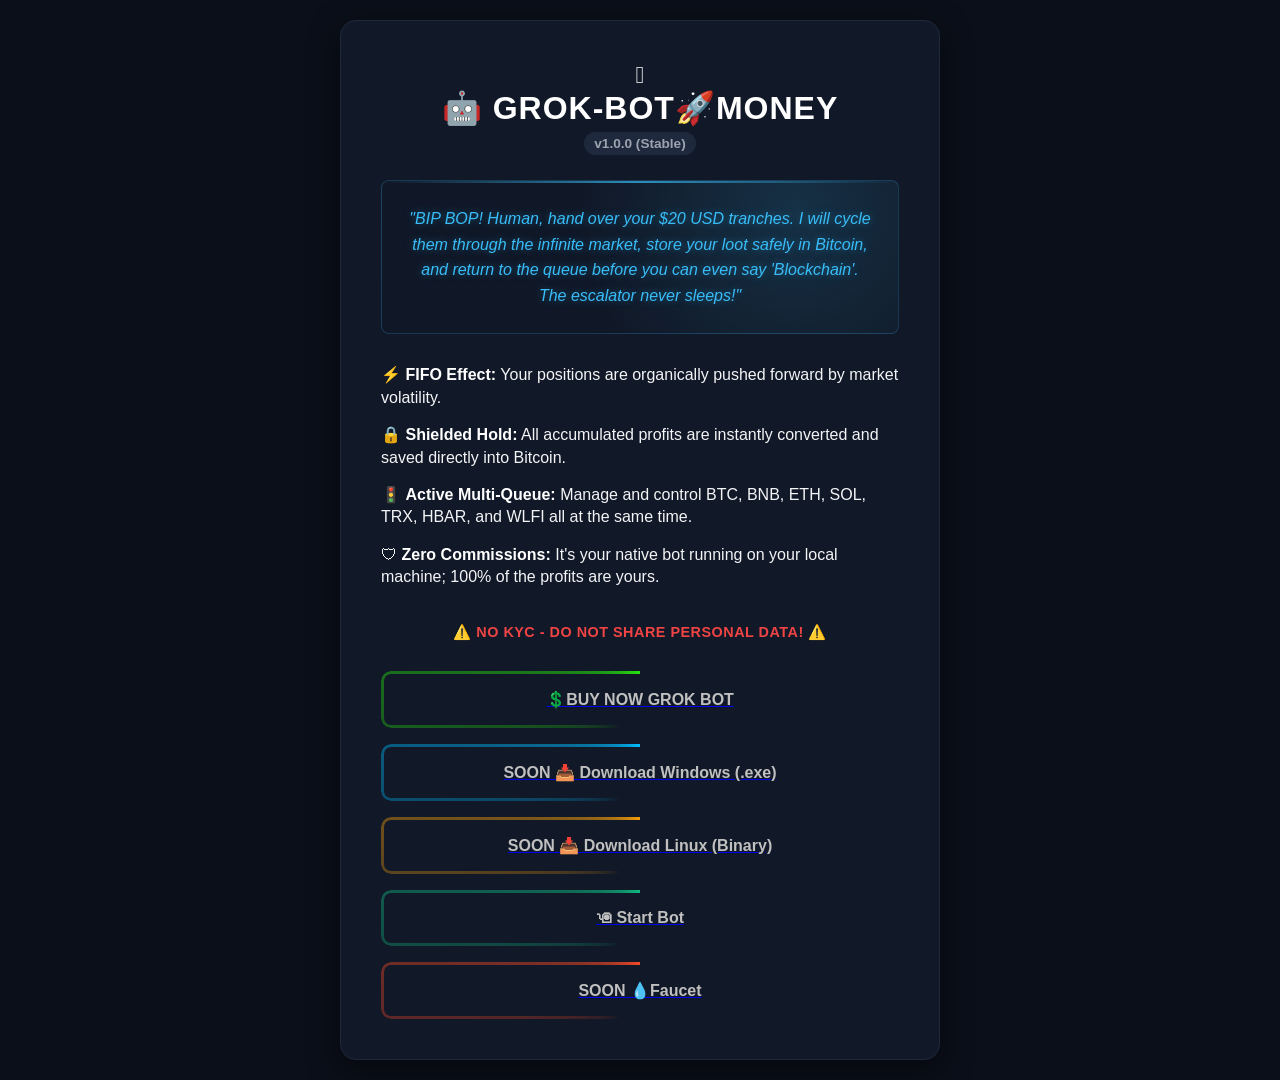
<file: index.html>
<!DOCTYPE html>
<html lang="en">
<head>
  <meta charset="UTF-8">
  <meta name="viewport" content="width=device-width, initial-scale=1.0">
  <title>Grok Bot - Endless Trading Protocol</title>
  <style>
/* --- RESET & GENERAL STYLES --- */

* {
      margin: 0;
      padding: 0;
      box-sizing: border-box;
    }

    body {
      background-color: #0b0f19;
      color: #f3f4f6;
      font-family: 'Segoe UI', Tahoma, Geneva, Verdana, sans-serif;
      display: flex;
      justify-content: center;
      align-items: center;
      min-height: 100vh;
      padding: 20px;
    }

    /* --- PROTOCOL CARD CONTAINER --- */
    .bot-card {
      background-color: #111827;
      border: 1px solid #1f293d;
      border-radius: 16px;
      max-width: 600px;
      width: 100%;
      padding: 40px;
      box-shadow: 0 10px 30px rgba(0, 0, 0, 0.5);
      text-align: center;
    }

    .bot-header h1 {
      font-size: 2rem;
      color: #ffffff;
      letter-spacing: 1px;
      margin-bottom: 5px;
    }

    .version-tag {
      display: inline-block;
      background: #1f293d;
      color: #9ca3af;
      padding: 4px 10px;
      border-radius: 20px;
      font-size: 0.85rem;
      font-weight: bold;
      margin-bottom: 25px;
    }

    /* --- ROBOTIC TRADING BACKGROUND SECTION --- */
    .bot-quote {
      position: relative;
      font-style: italic;
      color: #38bdf8; /* Color cian robótico para el texto */
      font-weight: 500;
      padding: 25px;
      border-radius: 8px;
      margin-bottom: 30px;
      line-height: 1.6;
      text-shadow: 0 0 8px rgba(56, 189, 248, 0.4);
      overflow: hidden;
      border: 1px solid rgba(56, 189, 248, 0.2);
      
      /* Capas de fondo: Gradiente de radar, Rejilla técnica Cyberpunk y Fondo oscuro de trading */
      background: 
        radial-gradient(circle at 80% 20%, rgba(56, 189, 248, 0.15), transparent 50%),
        linear-gradient(rgba(17, 24, 39, 0.95), rgba(17, 24, 39, 0.95)),
        linear-gradient(90deg, rgba(56, 189, 248, 0.04) 1px, transparent 1px) 0 0 / 20px 20px,
        linear-gradient(rgba(56, 189, 248, 0.04) 1px, transparent 1px) 0 0 / 20px 20px;
    }

    /* Línea de escaneo láser que recorre la sección de arriba a abajo */
    .bot-quote::after {
      content: '';
      position: absolute;
      top: 0;
      left: 0;
      right: 0;
      height: 2px;
      background: linear-gradient(90deg, transparent, #38bdf8, transparent);
      opacity: 0.7;
      animation: laserScan 4s linear infinite;
    }

    /* --- FEATURES LIST --- */
    .features-list {
      text-align: left;
      list-style: none;
      margin-bottom: 35px;
    }

    .features-list li {
      margin-bottom: 15px;
      font-size: 1rem;
      line-height: 1.4;
    }

    .features-list strong {
      color: #ffffff;
    }

    .kyc-notice {
      color: #ef4444;
      font-weight: bold;
      font-size: 0.9rem;
      letter-spacing: 0.5px;
      margin-bottom: 30px;
      text-transform: uppercase;
    }

    /* --- ACTION BUTTONS CONTAINER --- */
    .bot-buttons-container {
      display: flex;
      flex-direction: column;
      gap: 16px;
      width: 100%;
    }

    /* --- MODERN MOVING BORDER GLOW LOGIC --- */
    @property --angle {
      syntax: '<angle>';
      initial-value: 0deg;
      inherits: false;
    }

    .glow-btn {
      position: relative;
      background: #111827;
      color: #ffffff;
      padding: 16px 24px;
      border-radius: 10px;
      font-size: 1rem;
      font-weight: bold;
      cursor: pointer;
      text-decoration: none;
      display: flex;
      align-items: center;
      justify-content: center;
      transition: color 0.3s ease, background-color 0.3s ease;
      border: 3px solid transparent; 
    }

    .glow-btn::before {
      content: '';
      position: absolute;
      inset: -3px; 
      border-radius: 10px;
      padding: 3px; 
      animation: spinGlow 4s linear infinite;
      -webkit-mask: linear-gradient(#fff 0 0) content-box, linear-gradient(#fff 0 0);
      -webkit-mask-composite: xor;
      mask-composite: exclude;
      pointer-events: none;
    }

    /* --- COLOR PATHWAYS --- */
    /* genius Button - Cyan/Blue Light */
    .btn-genius::before {
      background: conic-gradient(from var(--angle), transparent 60%, #27E60E);
    }
    /* genius Button - Orange/Amber Light */
    .btn-genius:hover {
      color: #27E60E;
      background-color: #27E60E;
    } 
  /* Windows Button - Cyan/Blue Light */
    .btn-windows::before {
      background: conic-gradient(from var(--angle), transparent 60%, #00bcff);
      }
    /* Windows Button - Orange/Amber Light */
    .btn-windows:hover {
      color: #2686C9;
      background-color: #2686C9;
    }

    /* Linux Button - Orange/Amber Light */
    .btn-linux::before {
      background: conic-gradient(from var(--angle), transparent 60%, #f59e0b);
    }
    .btn-linux:hover {
      color: #E39D24;
      background-color: #E39D24;
    }

    /* Start Bot Button - Emerald Green Light */
    .btn-start::before {
      background: conic-gradient(from var(--angle), transparent 60%, #10b981);
    }
    .btn-start:hover {
      color: #22A31F;
      background-color: #22A31F;
    }
    /* bull Bot Button - Emerald Green Light */
    .btn-bull::before {
      background: conic-gradient(from var(--angle), transparent 60%, #F54927);
    }
    .btn-bull:hover {
      color: #F54927;
      background-color: #F54928;
    }

    /* --- REVOLVING ANIMATIONS --- */
    @keyframes spinGlow {
      0% { --angle: 0deg; }
      100% { --angle: 360deg; }
    }

    @keyframes laserScan {
      0% { top: -10%; }
      100% { top: 110%; }
    }
  </style>
</head>
<body>

  <div class="bot-card">
    <div class="bot-header">
      <div class="logo"><h2>𓄀</h2></div>
      <h1>🤖 GROK-BOT🚀MONEY</h1>
      <span class="version-tag">v1.0.0 (Stable)</span>
    </div>

    <p class="bot-quote">
      "BIP BOP! Human, hand over your $20 USD tranches. I will cycle them through the infinite market, store your loot safely in Bitcoin, and return to the queue before you can even say 'Blockchain'. The escalator never sleeps!"
    </p>

    <ul class="features-list">
      <li>⚡ <strong>FIFO Effect:</strong> Your positions are organically pushed forward by market volatility.</li>
      <li>🔒 <strong>Shielded Hold:</strong> All accumulated profits are instantly converted and saved directly into Bitcoin.</li>
      <li>🚦 <strong>Active Multi-Queue:</strong> Manage and control BTC, BNB, ETH, SOL, TRX, HBAR, and WLFI all at the same time.</li>
      <li>🛡 <strong>Zero Commissions:</strong> It's your native bot running on your local machine; 100% of the profits are yours.</li>
    </ul>

    <p class="kyc-notice">⚠️ NO KYC - Do not share personal data! ⚠️</p>

    <div class="bot-buttons-container">
      <!-- Genius App Button -->
      <button class="glow-btn btn-genius">
      <a href="https://tradegenius.com/asset/0x008e54506ef7e25b64a47b32da043a14af086666?network=56"><font color="silver">💲BUY NOW GROK BOT</font></a>
      </button>
      <!-- Windows Download Button -->
      <button class="glow-btn btn-windows">
      <a href="#"><font color="silver">SOON 📥 Download Windows (.exe)</font></a>
      </button>

      <!-- Linux Download Button -->
      <button class="glow-btn btn-linux">
       <a href="#"><font color="silver">SOON 📥 Download Linux (Binary)</font></a>
      </button>

      <!-- Start Execution Button -->
      <button class="glow-btn btn-start">
       <a href="start.html"><font color="silver">🖲 Start Bot</font></a>
      </button>
      <!-- Bull Execution Button -->
      <button class="glow-btn btn-bull">
       <a href="faucet.html"><font color="silver">SOON 💧Faucet</font></a>
      </button>
    </div>
  </div>

</body>
</html>
</file>
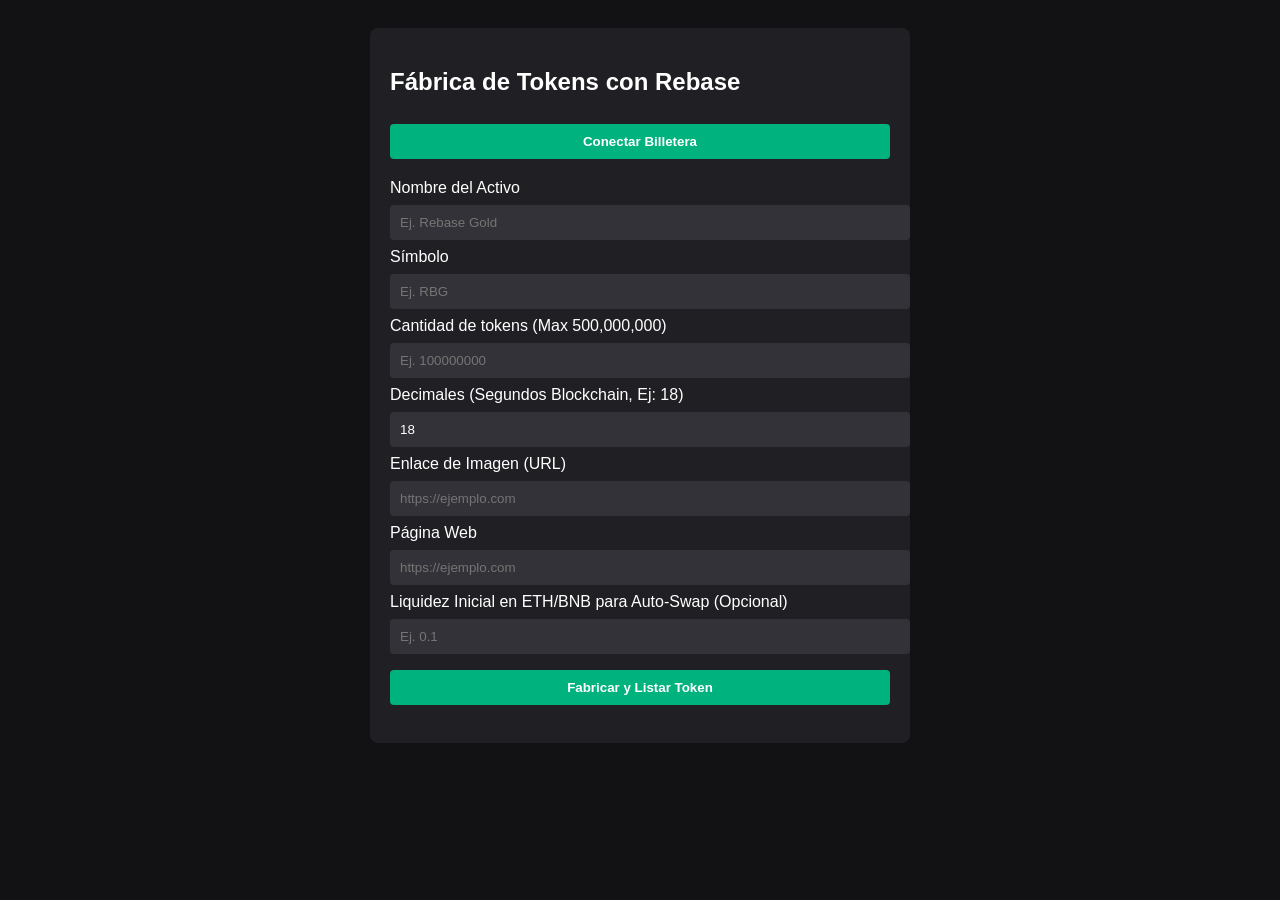
<file: fabrica tokens/index.html>
<!DOCTYPE html>
<html lang="es">
<head>
    <meta charset="UTF-8">
    <meta name="viewport" content="width=device-width, initial-scale=1.0">
    <title>Fábrica de Tokens EVM & Swap</title>
    <script src="https://cloudflare.com"></script>
    <style>
        body { font-family: Arial, sans-serif; background: #121214; color: #fff; padding: 20px; }
        .container { max-width: 500px; margin: 0 auto; background: #202024; padding: 20px; border-radius: 8px; }
        input, button { width: 100%; padding: 10px; margin: 8px 0; border-radius: 4px; border: none; }
        input { background: #323238; color: #fff; }
        button { background: #00b37e; color: #fff; font-weight: bold; cursor: pointer; }
        button:hover { background: #00875f; }
        .status { color: #00b37e; text-align: center; margin-top: 10px; }
    </style>
</head>
<body>

<div class="container">
    <h2>Fábrica de Tokens con Rebase</h2>
    <button id="connectBtn">Conectar Billetera</button>
    <p id="walletAddress" style="font-size: 12px; color: #a9a9b2;"></p>

    <form id="tokenForm">
        <label>Nombre del Activo</label>
        <input type="text" id="name" placeholder="Ej. Rebase Gold" required>

        <label>Símbolo</label>
        <input type="text" id="symbol" placeholder="Ej. RBG" required>

        <label>Cantidad de tokens (Max 500,000,000)</label>
        <input type="number" id="amount" max="500000000" placeholder="Ej. 100000000" required>

        <label>Decimales (Segundos Blockchain, Ej: 18)</label>
        <input type="number" id="decimals" value="18" required>

        <label>Enlace de Imagen (URL)</label>
        <input type="url" id="logo" placeholder="https://ejemplo.com">

        <label>Página Web</label>
        <input type="url" id="web" placeholder="https://ejemplo.com">
        
        <label>Liquidez Inicial en ETH/BNB para Auto-Swap (Opcional)</label>
        <input type="text" id="ethLiquidity" placeholder="Ej. 0.1">

        <button type="submit" id="deployBtn" disabled>Fabricar y Listar Token</button>
    </form>

    <div class="status" id="status"></div>
</div>

<script>
    let provider;
    let signer;
    const routerAddress = "0x7a250d5630B4cF539739dF2C5dAcb4c659F2488D"; // Uniswap V2 Router en Ethereum/Sepolia (Cambiar según red)

    // Pegar aquí el Bytecode compilado del contrato CustomRebaseToken
    const tokenBytecode = "0x60806040..."; 
    const tokenAbi = [ /* ABI generado al compilar el contrato anterior */ ];

    document.getElementById('connectBtn').addEventListener('click', async () => {
        if (window.ethereum) {
            provider = new ethers.BrowserProvider(window.ethereum);
            await provider.send("eth_requestAccounts", []);
            signer = await provider.getSigner();
            const address = await signer.getAddress();
            document.getElementById('walletAddress').innerText = `Conectado: ${address}`;
            document.getElementById('deployBtn').disabled = false;
        } else {
            alert("Por favor instala MetaMask");
        }
    });

    document.getElementById('tokenForm').addEventListener('submit', async (e) => {
        e.preventDefault();
        const statusDiv = document.getElementById('status');
        statusDiv.innerText = "Desplegando token y listando en Swap...";

        try {
            const name = document.getElementById('name').value;
            const symbol = document.getElementById('symbol').value;
            const amount = document.getElementById('amount').value;
            const decimals = document.getElementById('decimals').value;
            const logo = document.getElementById('logo').value;
            const web = document.getElementById('web').value;
            const ethValue = document.getElementById('ethLiquidity').value || "0";

            const factory = new ethers.ContractFactory(tokenAbi, tokenBytecode, signer);
            
            // Deploy pasando parámetros exigidos por el constructor
            const contract = await factory.deploy(
                name, symbol, decimals, amount, logo, web, await signer.getAddress(), routerAddress,
                { value: ethers.parseEther(ethValue) }
            );

            await contract.waitForDeployment();
            statusDiv.innerText = `¡Éxito! Token listado en: ${await contract.getAddress()}`;
        } catch (error) {
            console.error(error);
            statusDiv.innerText = "Error en la creación del token.";
        }
    });
</script>
</body>
</html>
</file>
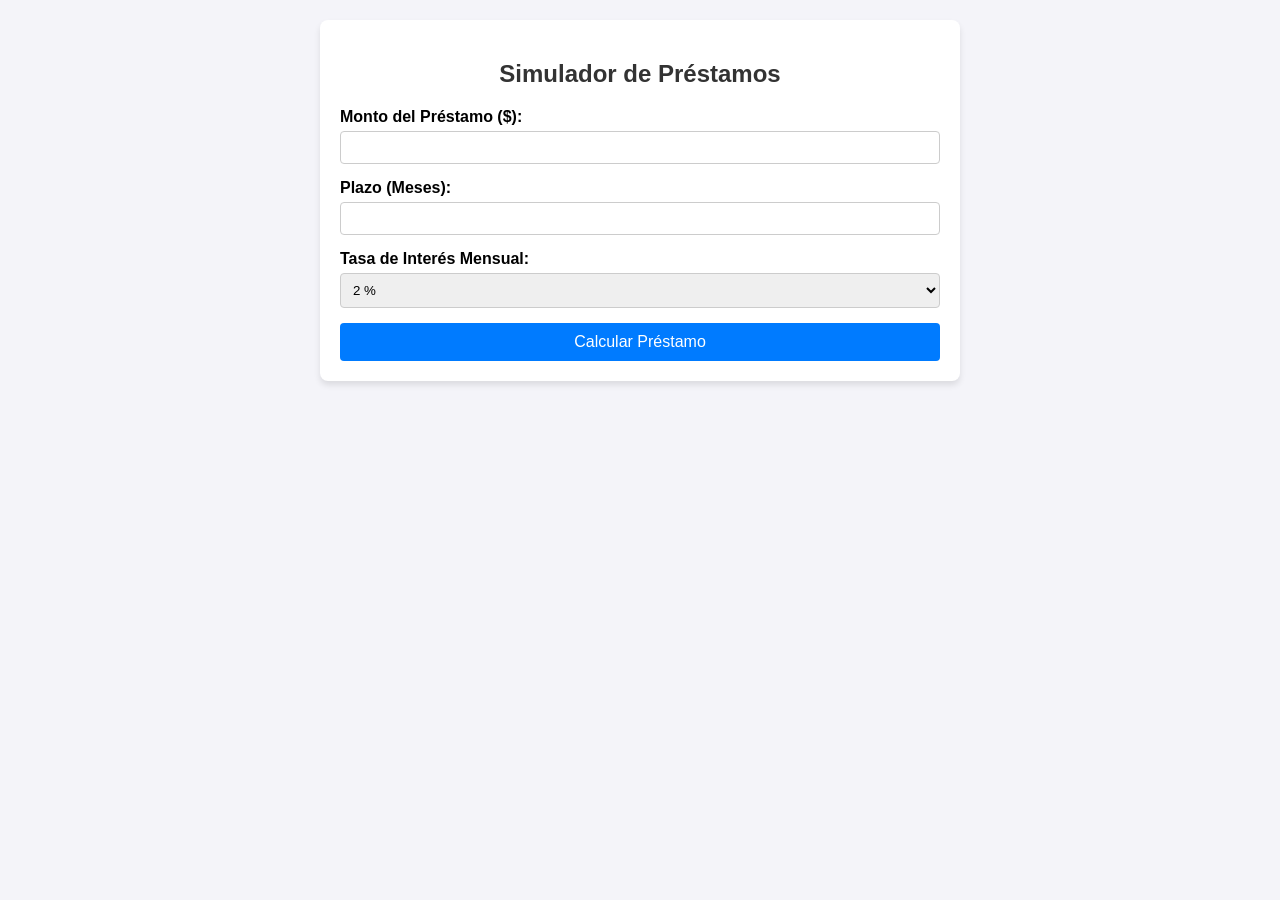
<file: prestamos.html>
<!DOCTYPE html>
<html lang="es">
<head>
    <meta charset="UTF-8">
    <meta name="viewport" content="width=device-width, initial-scale=1.0">
    <title>Simulador de Préstamos</title>
    <style>
        body { font-family: Arial, sans-serif; background-color: #f4f4f9; margin: 0; padding: 20px; }
        .container { max-width: 600px; background: white; padding: 20px; border-radius: 8px; box-shadow: 0 4px 6px rgba(0,0,0,0.1); margin: auto; }
        h2, h3 { text-align: center; color: #333; }
        .form-group { margin-bottom: 15px; }
        label { display: block; margin-bottom: 5px; font-weight: bold; }
        input, select { width: 100%; padding: 8px; border: 1px solid #ccc; border-radius: 4px; box-sizing: border-box; }
        button { width: 100%; padding: 10px; background-color: #007bff; color: white; border: none; border-radius: 4px; font-size: 16px; cursor: pointer; }
        button:hover { background-color: #0056b3; }
        .resultado-box { background: #e9ecef; padding: 15px; border-radius: 6px; margin-top: 20px; display: none; }
        table { width: 100%; border-collapse: collapse; margin-top: 20px; background: white; display: none; }
        th, td { border: 1px solid #ddd; padding: 10px; text-align: center; }
        th { background-color: #007bff; color: white; }
        tr:nth-child(even) { background-color: #f2f2f2; }
    </style>
</head>
<body>

<div class="container">
    <h2>Simulador de Préstamos</h2>
    <div class="form-group">
        <label for="monto">Monto del Préstamo ($):</label>
        <input type="number" id="monto" min="1" step="any" required>
    </div>

    <div class="form-group">
        <label for="meses">Plazo (Meses):</label>
        <input type="number" id="meses" min="1" required>
    </div>

    <div class="form-group">
        <label for="interes">Tasa de Interés Mensual:</label>
        <select id="interes" required>
            <option value="2">2 %</option>
            <option value="4">4 %</option>
            <option value="6">6 %</option>
            <option value="8">8 %</option>
            <option value="10">10 %</option>
        </select>
    </div>

    <button onclick="calcularPrestamo()">Calcular Préstamo</button>

    <!-- Caja de Resultados -->
    <div id="resultadoBox" class="resultado-box">
        <h3>Resumen del Préstamo</h3>
        <p><strong>Total Intereses:</strong> $<span id="resInteres">0.00</span></p>
        <p><strong>Total a Pagar:</strong> $<span id="resTotal">0.00</span></p>
        <p><strong>Cuota Mensual Fija:</strong> $<span id="resCuota">0.00</span></p>
    </div>

    <!-- Tabla de Amortización -->
    <table id="tablaAmortizacion">
        <thead>
            <tr>
                <th>Mes</th>
                <th>Cuota</th>
                <th>Capital</th>
                <th>Interés</th>
                <th>Saldo Restante</th>
            </tr>
        </thead>
        <tbody id="tablaCuerpo"></tbody>
    </table>
</div>

<script>
function calcularPrestamo() {
    // Obtener valores
    const monto = parseFloat(document.getElementById('monto').value);
    const meses = parseInt(document.getElementById('meses').value);
    const interesPorcentaje = parseInt(document.getElementById('interes').value);

    // Validar campos vacíos
    if (isNaN(monto) || isNaN(meses) || monto <= 0 || meses <= 0) {
        alert("Por favor, ingrese valores válidos.");
        return;
    }

    // Cálculos
    const tasaMensual = interesPorcentaje / 100;
    const totalInteres = monto * tasaMensual * meses;
    const totalPagar = monto + totalInteres;
    const cuotaMensual = totalPagar / meses;
    const capitalMensual = monto / meses;
    const interesMensual = totalInteres / meses;

    // Mostrar resumen
    document.getElementById('resInteres').innerText = totalInteres.toFixed(2);
    document.getElementById('resTotal').innerText = totalPagar.toFixed(2);
    document.getElementById('resCuota').innerText = cuotaMensual.toFixed(2);
    document.getElementById('resultadoBox').style.display = 'block';

    // Generar Tabla
    const tablaCuerpo = document.getElementById('tablaCuerpo');
    tablaCuerpo.innerHTML = ""; // Limpiar tabla previa
    let saldoRestante = totalPagar;

    for (let i = 1; i <= meses; i++) {
        saldoRestante -= cuotaMensual;
        if (i === meses) saldoRestante = 0; // Ajuste decimales final

        const fila = `<tr>
            <td>${i}</td>
            <td>$${cuotaMensual.toFixed(2)}</td>
            <td>$${capitalMensual.toFixed(2)}</td>
            <td>$${interesMensual.toFixed(2)}</td>
            <td>$${Math.abs(saldoRestante).toFixed(2)}</td>
        </tr>`;
        tablaCuerpo.innerHTML += fila;
    }

    document.getElementById('tablaAmortizacion').style.display = 'table';
}
</script>

</body>
</html>
</file>
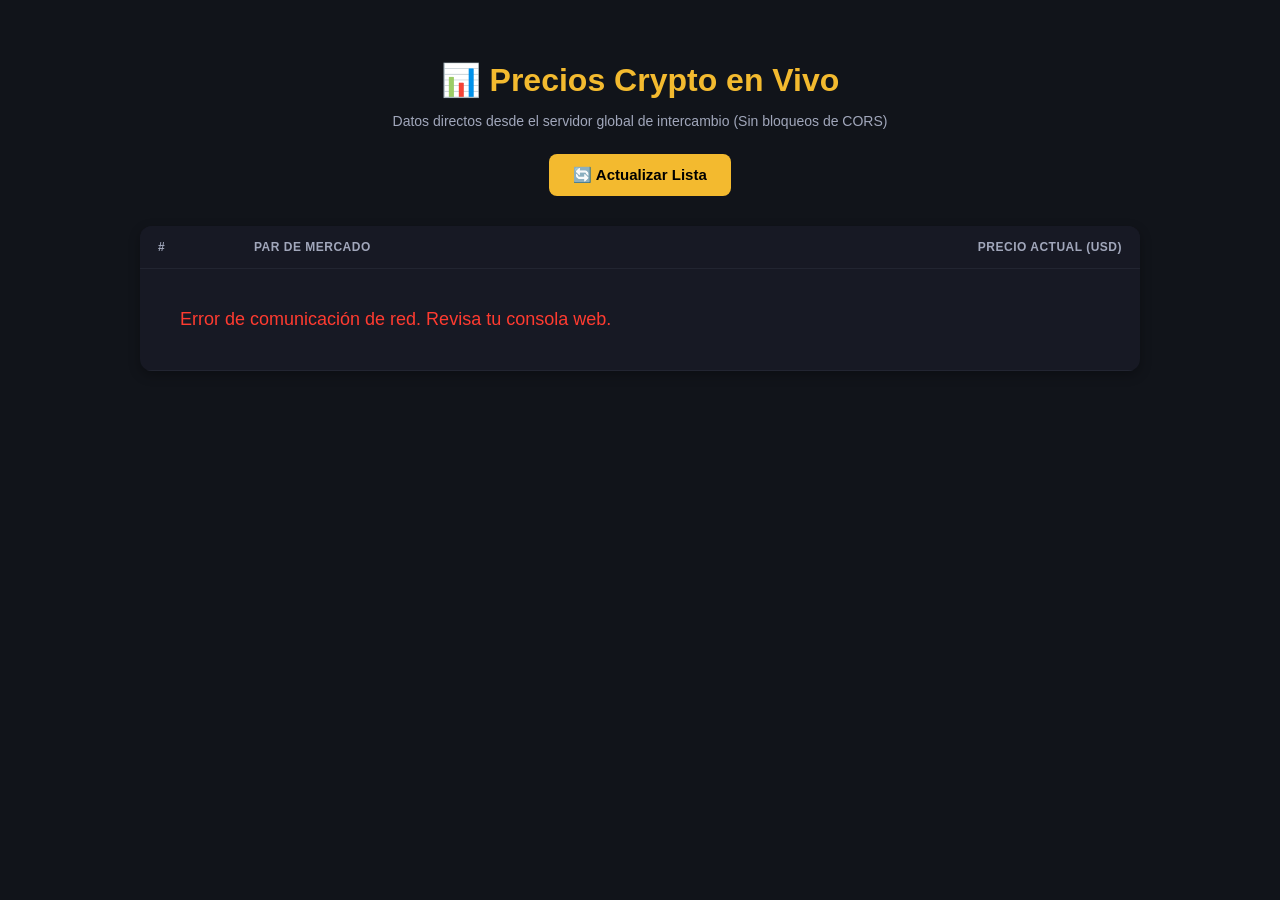
<file: prices.html>
<!DOCTYPE html>
<html lang="es">
<head>
    <meta charset="UTF-8">
    <meta name="viewport" content="width=device-width, initial-scale=1.0">
    <title>Top Criptomonedas en Vivo</title>
    <style>
        body { font-family: 'Segoe UI', Tahoma, Geneva, Verdana, sans-serif; background-color: #11141a; color: #ffffff; text-align: center; padding: 20px; margin: 0; }
        .container { max-width: 1000px; margin: 0 auto; padding: 20px; }
        h1 { color: #f3ba2f; margin-bottom: 5px; } /* Color corporativo crypto */
        .subtitle { color: #a1a7bb; margin-bottom: 25px; font-size: 14px; }
        .btn-refresh { padding: 12px 24px; background-color: #f3ba2f; color: black; border: none; cursor: pointer; font-size: 15px; font-weight: bold; border-radius: 8px; transition: background 0.2s; }
        .btn-refresh:hover { background-color: #d4a122; }
        .table-container { margin-top: 30px; overflow-x: auto; background: #171924; border-radius: 12px; box-shadow: 0 4px 12px rgba(0,0,0,0.3); }
        table { width: 100%; border-collapse: collapse; min-width: 500px; }
        th, td { padding: 14px 18px; border-bottom: 1px solid #222531; text-align: left; }
        th { background-color: #171924; color: #a1a7bb; font-size: 12px; text-transform: uppercase; letter-spacing: 0.5px; position: sticky; top: 0; }
        tr:hover { background-color: #222531; }
        .rank { font-weight: bold; color: #a1a7bb; width: 50px; }
        .coin-name { font-weight: 600; text-transform: uppercase; }
        .coin-symbol { color: #58667e; margin-left: 8px; font-size: 12px; background: #222531; padding: 2px 6px; border-radius: 4px; }
        .price { font-weight: bold; font-family: monospace; font-size: 15px; text-align: right; color: #00ffcc; }
        .loading { padding: 40px; font-size: 18px; color: #a1a7bb; }
        .text-right { text-align: right; }
    </style>
</head>
<body>

    <div class="container">
        <h1>📊 Precios Crypto en Vivo</h1>
        <p class="subtitle">Datos directos desde el servidor global de intercambio (Sin bloqueos de CORS)</p>
        <button class="btn-refresh" onclick="fetchBinancePrices()">🔄 Actualizar Lista</button>

        <div class="table-container">
            <table>
                <thead>
                    <tr>
                        <th style="width: 60px;">#</th>
                        <th>Par de Mercado</th>
                        <th class="text-right">Precio Actual (USD)</th>
                    </tr>
                </thead>
                <tbody id="crypto-table-body">
                    <tr>
                        <td colspan="3" class="loading">Conectando con el canal de precios en vivo...</td>
                    </tr>
                </tbody>
            </table>
        </div>
    </div>

    <script>
        async function fetchBinancePrices() {
            const tbody = document.getElementById('crypto-table-body');
            
            // API pública de Binance abierta a navegadores web en GitHub Pages
            const url = "https://binance.com";
            
            try {
                const response = await fetch(url);
                
                if (!response.ok) {
                    throw new Error(`HTTP Error: ${response.status}`);
                }
                
                const data = await response.json();
                
                // Definimos la lista de las criptomonedas principales más buscadas contra el dólar (USDT)
                const targetPairs = [
                    "BTCUSDT", "ETHUSDT", "BNBUSDT", "SOLUSDT", "XRPUSDT", 
                    "ADAUSDT", "DOGEUSDT", "DOTUSDT", "MATICUSDT", "LINKUSDT",
                    "SHIBUSDT", "LTCUSDT", "TRXUSDT", "AVAXUSDT", "UNIUSDT",
                    "ATOMUSDT", "XLMUSDT", "BCHUSDT", "FILUSDT", "LUNCUSDT"
                ];

                // Filtrar solo los pares que nos interesan
                const filteredData = data.filter(item => targetPairs.includes(item.symbol));

                // Ordenar para mantener consistencia (ej: por precio o alfabético)
                filteredData.sort((a, b) => parseFloat(b.price) - parseFloat(a.price));

                if (filteredData.length > 0) {
                    tbody.innerHTML = ""; // Limpiar mensaje de carga
                    
                    filteredData.forEach((coin, index) => {
                        const rawPrice = parseFloat(coin.price);
                        
                        // Limpiar el nombre visual quitando el sufijo "USDT"
                        const cleanName = coin.symbol.replace("USDT", "");
                        
                        // Formatear decimales inteligentemente según el valor del activo
                        const formattedPrice = rawPrice < 1 
                            ? rawPrice.toFixed(6) 
                            : rawPrice.toLocaleString('en-US', { minimumFractionDigits: 2, maximumFractionDigits: 2 });

                        const row = `
                            <tr>
                                <td class="rank">${index + 1}</td>
                                <td>
                                    <span class="coin-name">${cleanName}</span>
                                    <span class="coin-symbol">USDT</span>
                                </td>
                                <td class="price">$ ${formattedPrice}</td>
                            </tr>
                        `;
                        tbody.innerHTML += row;
                    });
                } else {
                    tbody.innerHTML = `<tr><td colspan="3" class="loading">No se encontraron los mercados principales.</td></tr>`;
                }
            } catch (error) {
                console.error("Error en la conexión web:", error);
                tbody.innerHTML = `<tr><td colspan="3" class="loading" style="color: #ff3b30;">Error de comunicación de red. Revisa tu consola web.</td></tr>`;
            }
        }

        // Carga inicial al cargar el documento
        fetchBinancePrices();
    </script>
</body>
</html>
</file>
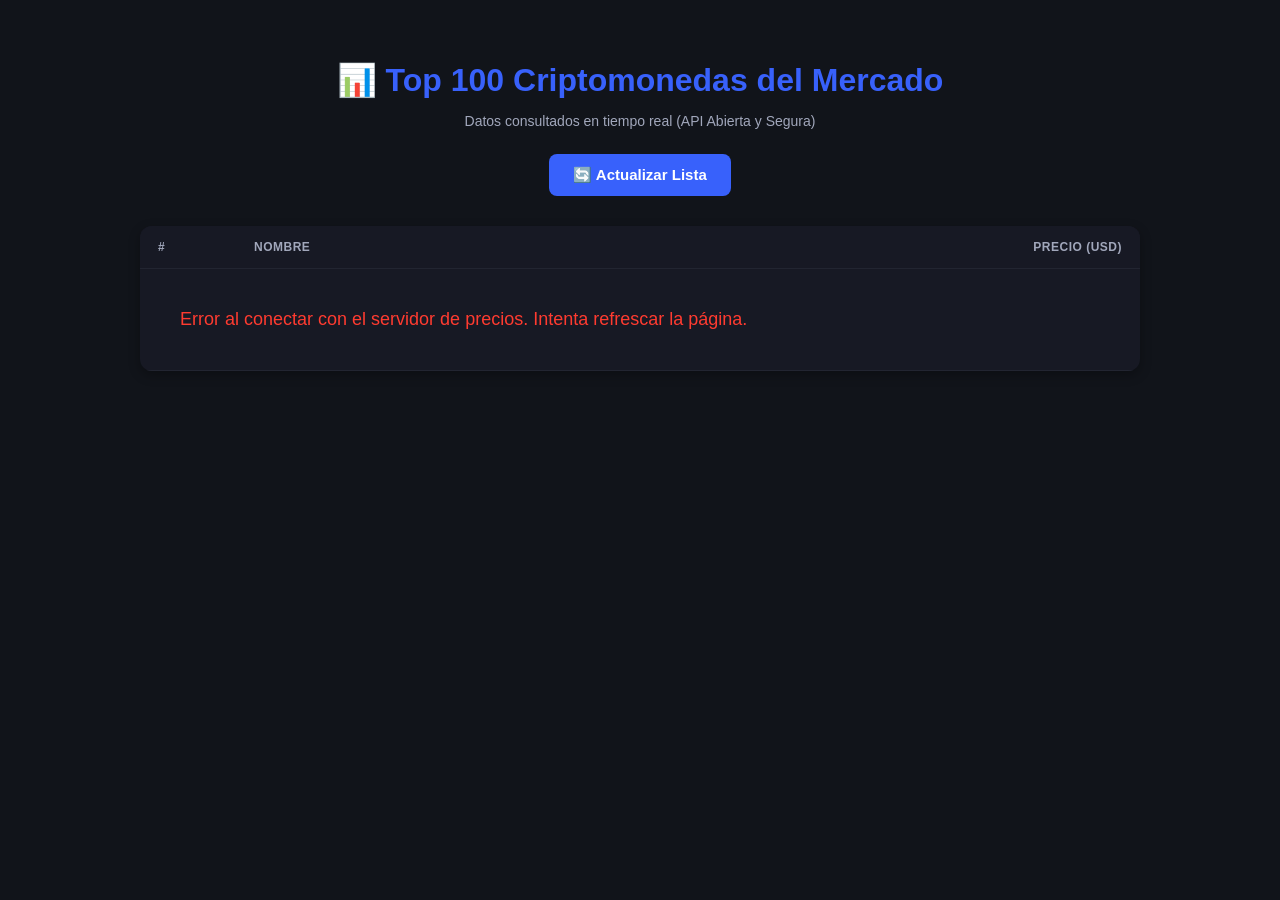
<file: prices100.html>
<!DOCTYPE html>
<html lang="es">
<head>
    <meta charset="UTF-8">
    <meta name="viewport" content="width=device-width, initial-scale=1.0">
    <title>Top 100 Criptomonedas en Vivo</title>
    <style>
        body { font-family: 'Segoe UI', Tahoma, Geneva, Verdana, sans-serif; background-color: #11141a; color: #ffffff; text-align: center; padding: 20px; margin: 0; }
        .container { max-width: 1000px; margin: 0 auto; padding: 20px; }
        h1 { color: #3861fb; margin-bottom: 5px; }
        .subtitle { color: #a1a7bb; margin-bottom: 25px; font-size: 14px; }
        .btn-refresh { padding: 12px 24px; background-color: #3861fb; color: white; border: none; cursor: pointer; font-size: 15px; font-weight: bold; border-radius: 8px; transition: background 0.2s; }
        .btn-refresh:hover { background-color: #2b4ecf; }
        .table-container { margin-top: 30px; overflow-x: auto; background: #171924; border-radius: 12px; box-shadow: 0 4px 12px rgba(0,0,0,0.3); }
        table { width: 100%; border-collapse: collapse; min-width: 600px; }
        th, td { padding: 14px 18px; border-bottom: 1px solid #222531; text-align: left; }
        th { background-color: #171924; color: #a1a7bb; font-size: 12px; text-transform: uppercase; letter-spacing: 0.5px; position: sticky; top: 0; }
        tr:hover { background-color: #222531; }
        .rank { font-weight: bold; color: #a1a7bb; width: 50px; }
        .coin-name { font-weight: 600; }
        .coin-symbol { color: #58667e; margin-left: 8px; font-size: 12px; background: #222531; padding: 2px 6px; border-radius: 4px; text-transform: uppercase; }
        .price { font-weight: bold; font-family: monospace; font-size: 15px; text-align: right; }
        .loading { padding: 40px; font-size: 18px; color: #a1a7bb; }
        .text-right { text-align: right; }
    </style>
</head>
<body>

    <div class="container">
        <h1>📊 Top 100 Criptomonedas del Mercado</h1>
        <p class="subtitle">Datos consultados en tiempo real (API Abierta y Segura)</p>
        <button class="btn-refresh" onclick="fetchTop100()">🔄 Actualizar Lista</button>

        <div class="table-container">
            <table>
                <thead>
                    <tr>
                        <th style="width: 60px;">#</th>
                        <th>Nombre</th>
                        <th class="text-right">Precio (USD)</th>
                    </tr>
                </thead>
                <tbody id="crypto-table-body">
                    <tr>
                        <td colspan="3" class="loading">Cargando las 100 principales criptomonedas...</td>
                    </tr>
                </tbody>
            </table>
        </div>
    </div>

    <script>
        async function fetchTop100() {
            const tbody = document.getElementById('crypto-table-body');
            
            // Proveedor alternativo idéntico sin restricciones CORS hacia GitHub Pages
            const url = "https://coingecko.com";
            
            try {
                const response = await fetch(url);
                
                if (!response.ok) {
                    throw new Error(`HTTP error! status: ${response.status}`);
                }
                
                const data = await response.json();
                
                if (data && data.length > 0) {
                    tbody.innerHTML = ""; // Eliminar el mensaje de "Cargando..."
                    
                    data.forEach(coin => {
                        const rawPrice = coin.current_price;
                        // Formatear centavos o precios altos inteligentemente
                        const formattedPrice = rawPrice < 1 
                            ? rawPrice.toFixed(6) 
                            : rawPrice.toLocaleString('en-US', { minimumFractionDigits: 2, maximumFractionDigits: 2 });

                        const row = `
                            <tr>
                                <td class="rank">${coin.market_cap_rank || '-'}</td>
                                <td>
                                    <span class="coin-name">${coin.name}</span>
                                    <span class="coin-symbol">${coin.symbol}</span>
                                </td>
                                <td class="price">$${formattedPrice}</td>
                            </tr>
                        `;
                        tbody.innerHTML += row;
                    });
                } else {
                    tbody.innerHTML = `<tr><td colspan="3" class="loading">No se pudieron estructurar los datos recibidos.</td></tr>`;
                }
            } catch (error) {
                console.error("Error crítico de fetch:", error);
                tbody.innerHTML = `<tr><td colspan="3" class="loading" style="color: #ff3b30;">Error al conectar con el servidor de precios. Intenta refrescar la página.</td></tr>`;
            }
        }

        // Ejecutar inmediatamente al abrir la pestaña
        fetchTop100();
    </script>
</body>
</html>
</file>
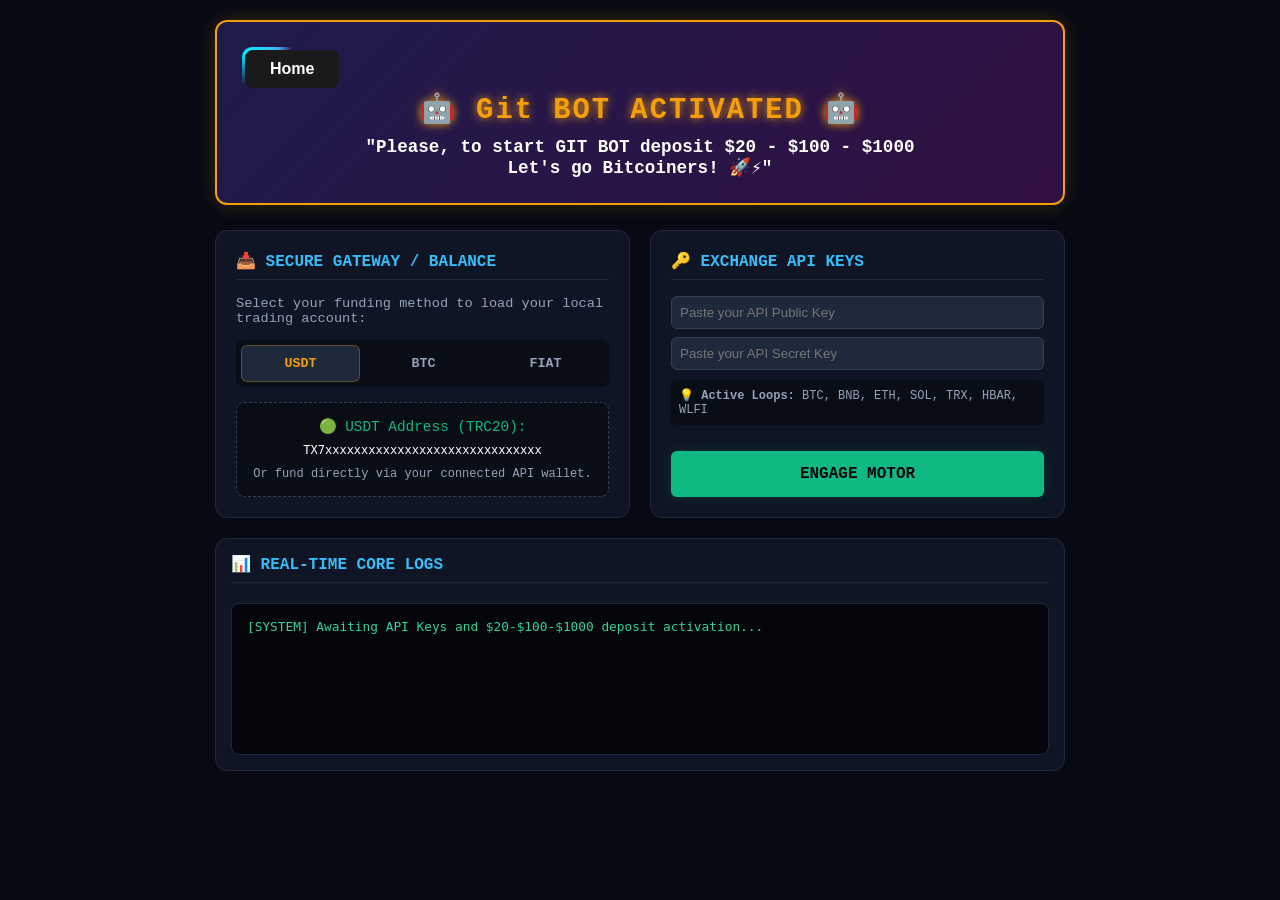
<file: start.html>
<!DOCTYPE html>
<html lang="en">
<head>
    <meta charset="UTF-8">
    <title>Git Bot - Control Panel</title>
    <style>
        :root {
            --neon-gold: #f59e0b;
            --neon-green: #10b981;
            --cyber-dark: #070a13;
            --panel-bg: #0f1524;
            --text-gray: #94a3b8;
        }
        body {
            font-family: 'Courier New', Courier, monospace;
            background-color: var(--cyber-dark);
            color: #f1f5f9;
            margin: 0;
            padding: 20px;
        }
        .dashboard {
            max-width: 850px;
            margin: auto;
        }
        
        /* 🔥 WELCOME BANNER (ESTILO BITCOINER MARCIANO) */
        .welcome-banner {
            background: linear-gradient(135deg, #1e1b4b, #311042);
            border: 2px solid var(--neon-gold);
            box-shadow: 0 0 20px rgba(245, 158, 11, 0.2);
            border-radius: 12px;
            padding: 25px;
            text-align: center;
            margin-bottom: 25px;
            animation: pulse-border 3s infinite alternate;
        }
        .welcome-banner h1 {
            color: var(--neon-gold);
            margin: 0 0 10px 0;
            font-size: 1.8rem;
            letter-spacing: 2px;
            text-shadow: 0 0 10px var(--neon-gold);
        }
        .welcome-banner p {
            font-size: 1.1rem;
            color: #fff;
            margin: 0;
            font-weight: bold;
        }

        /* DISEÑO DE PANELES Y GRILLAS */
        .grid-layout {
            display: grid;
            grid-template-columns: 1fr 1fr;
            gap: 20px;
        }
        .card {
            background-color: var(--panel-bg);
            border: 1px solid #1e293b;
            border-radius: 12px;
            padding: 20px;
        }
        h3 { margin-top: 0; color: #38bdf8; border-bottom: 1px solid #1e293b; padding-bottom: 8px; font-size: 1rem; }
        
        /* SISTEMA DE PESTAÑAS DE DEPÓSITO */
        .deposit-selector {
            display: flex;
            background: #090d16;
            border-radius: 8px;
            padding: 5px;
            margin-bottom: 15px;
            gap: 5px;
        }
        .tab-btn {
            flex: 1;
            padding: 10px;
            background: transparent;
            border: none;
            color: var(--text-gray);
            cursor: pointer;
            font-weight: bold;
            border-radius: 6px;
            font-family: inherit;
            transition: 0.2s;
        }
        .tab-btn.active {
            background: #1e293b;
            color: var(--neon-gold);
            border: 1px solid rgba(245, 158, 11, 0.3);
        }
        .deposit-box {
            background: #090d16;
            padding: 15px;
            border-radius: 8px;
            text-align: center;
            font-size: 0.9rem;
            border: 1px dashed #334155;
        }
        /* Registramos la propiedad para poder animar el ángulo del degradado */
@property --angulo {
  syntax: '<angle>';
  initial-value: 0deg;
  inherits: false;
}

.contenedor {
  display: flex;
  justify-content: flex-start;
}

.boton-luminoso {
  position: relative;
  display: inline-flex;
  align-items: center;
  justify-content: center;
  padding: 3px; /* Este padding define el grosor de la luz del borde */
  text-decoration: none;
  border-radius: 10px;
  overflow: hidden;
  /* Creamos el fondo con el degradado giratorio */
  background-image: conic-gradient(from var(--angulo), transparent 70%, #00f2fe, #4facfe, transparent);
  animation: girar 2s linear infinite;
}

/* El span cubre el fondo del botón para dejar visible solo el borde luminoso */
.boton-luminoso span {
  display: inline-block;
  background-color: #1a1a1a; /* Color de fondo interno del botón */
  color: white;
  padding: 10px 25px;
  border-radius: 8px; /* Ligeramente menor que el contenedor para encajar bien */
  font-family: sans-serif;
  font-weight: bold;
  transition: background 0.3s;
}

/* Efecto al pasar el mouse por encima */
.boton-luminoso:hover span {
  background-color: #2a2a2a;
}

/* Animación que cambia el ángulo de la luz */
@keyframes girar {
  0% {
    --angulo: 0deg;
  }
  100% {
    --angulo: 360deg;
  }
}
        .btn { 
            width: 80%;
            max-width: 400px;
            padding: 18px; 
            border-radius: 50px; 
            font-weight: bold; 
            text-decoration: none; 
            font-size: 1.1rem; 
            transition: all 0.3s ease; 
            text-transform: uppercase;
            letter-spacing: 1px;
            box-shadow: 0 4px 15px rgba(0,0,0,0.4);
        }
        .btn-home { 
            background: linear-gradient(135deg, #00f2ff, #0066ff); 
            color: white; 
            border: 1px solid var(--neon-blue);
        }
        /* BOTONES DE ACCIÓN */
        .btn-action {
            width: 100%;
            padding: 14px;
            border: none;
            border-radius: 6px;
            font-weight: bold;
            cursor: pointer;
            font-size: 1rem;
            transition: 0.2s;
            font-family: inherit;
            text-transform: uppercase;
        }
        .btn-start { background-color: var(--neon-green); color: #070a13; margin-top: 15px; box-shadow: 0 0 10px rgba(16, 185, 129, 0.2); }
        .btn-start:hover { transform: scale(1.02); box-shadow: 0 0 15px var(--neon-green); }
        
        .terminal-log {
            background-color: #04060b;
            border: 1px solid #1e293b;
            border-radius: 8px;
            padding: 15px;
            font-family: monospace;
            height: 120px;
            overflow-y: auto;
            color: #34d399;
            margin-top: 20px;
            font-size: 0.8rem;
        }

        @keyframes pulse-border {
            0% { border-color: #f59e0b; box-shadow: 0 0 15px rgba(245, 158, 11, 0.2); }
            100% { border-color: #ef4444; box-shadow: 0 0 25px rgba(239, 68, 68, 0.4); }
        }
    </style>
</head>
<body>

<div class="dashboard">

    <!-- ⚡ EL MENSAJE DE BIENVENIDA EN INGLÉS -->
    <div class="welcome-banner">
        <div class="contenedor">
  <a href="index.html" class="boton-luminoso">
    <span>Home</span>
  </a>
        </div>

        <h1>🤖 Git BOT ACTIVATED 🤖</h1>
        <p>"Please, to start GIT BOT deposit $20 - $100 - $1000<br>Let's go Bitcoiners! 🚀⚡"</p>
    </div>

    <div class="grid-layout">
        <!-- PANEL DE DEPÓSITO SIMULADO / ENLACE AL EXCHANGE -->
        <div class="card">
            <h3>📥 SECURE GATEWAY / BALANCE</h3>
            <p style="font-size: 0.85rem; color: var(--text-gray); margin-top: 0;">Select your funding method to load your local trading account:</p>
            
            <div class="deposit-selector">
                <button class="tab-btn active" onclick="switchTab('usdt', this)">USDT</button>
                <button class="tab-btn" onclick="switchTab('btc', this)">BTC</button>
                <button class="tab-btn" onclick="switchTab('fiat', this)">FIAT</button>
            </div>

            <div id="depositContent" class="deposit-box">
                <span style="color: var(--neon-green);">🟢 USDT Address (TRC20):</span><br>
                <code style="font-size: 0.75rem; color: #fff; display:block; margin: 8px 0;">TX7xxxxxxxxxxxxxxxxxxxxxxxxxxxxxx</code>
                <span style="font-size: 0.75rem; color: var(--text-gray);">Or fund directly via your connected API wallet.</span>
            </div>
        </div>

        <!-- PANEL DE CONFIGURACIÓN DE LLAVES -->
        <div class="card" style="display: flex; flex-direction: column; justify-content: space-between;">
            <div>
                <h3>🔑 EXCHANGE API KEYS</h3>
                <div style="margin-bottom: 10px;">
                    <input type="password" id="apiKey" placeholder="Paste your API Public Key" style="width:100%; padding:8px; background:#1e293b; border:1px solid #334155; color:white; border-radius:6px; box-sizing: border-box; margin-bottom: 8px;">
                    <input type="password" id="apiSecret" placeholder="Paste your API Secret Key" style="width:100%; padding:8px; background:#1e293b; border:1px solid #334155; color:white; border-radius:6px; box-sizing: border-box;">
                </div>
                <div style="font-size: 0.75rem; color: var(--text-gray); background: #090d16; padding: 8px; border-radius: 6px;">
                    💡 <strong>Active Loops:</strong> BTC, BNB, ETH, SOL, TRX, HBAR, WLFI
                </div>
            </div>
            <button id="btnSwitch" class="btn-action btn-start" onclick="toggleBot()">ENGAGE MOTOR</button>
        </div>
    </div>

    <!-- TERMINAL LOG -->
    <div class="card" style="margin-top: 20px; padding: 15px;">
        <h3>📊 REAL-TIME CORE LOGS</h3>
        <div id="terminal" class="terminal-log">
            [SYSTEM] Awaiting API Keys and $20-$100-$1000 deposit activation...
        </div>
    </div>
</div>

<script>
    let corriendo = false;

    // Lógica para cambiar dinámicamente las instrucciones de depósito
    function switchTab(type, element) {
        const tabs = document.querySelectorAll('.tab-btn');
        tabs.forEach(tab => tab.classList.remove('active'));
        element.classList.add('active');

        const box = document.getElementById('depositContent');
        if (type === 'usdt') {
            box.innerHTML = `<span style="color: var(--neon-green);">🟢 USDT Address (TRC20):</span><br>
                             <code style="font-size: 0.75rem; color: #fff; display:block; margin: 8px 0;">TX7xxxxxxxxxxxxxxxxxxxxxxxxxxxxxx</code>
                             <span style="font-size: 0.75rem; color: var(--text-gray);">Instant execution.</span>`;
        } else if (type === 'btc') {
            box.innerHTML = `<span style="color: #f59e0b;">🟠 Bitcoin Native Address:</span><br>
                             <code style="font-size: 0.75rem; color: #fff; display:block; margin: 8px 0;">bc1qxxxxxxxxxxxxxxxxxxxxxxxxxxxxxx</code>
                             <span style="font-size: 0.75rem; color: var(--text-gray);">Autodetected by the bot.</span>`;
        } else if (type === 'fiat') {
            box.innerHTML = `<span style="color: #38bdf8; font-weight:bold;">🏦 Bank Transfer / Credit Card:</span><br>
                             <span style="font-size: 0.8rem; color: #fff; display:block; margin: 8px 0;">Redirecting to safe fiat-to-crypto gateway inside your Exchange.</span>`;
        }
    }

    function toggleBot() {
        const btn = document.getElementById('btnSwitch');
        corriendo = !corriendo;

        if (corriendo) {
            btn.innerText = "KILL SWITCH (STOP)";
            btn.style.backgroundColor = "#ef4444";
            btn.style.color = "white";
            logTerminal("📡 MONEY BOT initialized! Scanning FIFO tiers...");
            if(window.pywebview) {
                window.pywebview.api.alternar_bot(true);
            }
        } else {
            btn.innerText = "ENGAGE MOTOR";
            btn.style.backgroundColor = "var(--neon-green)";
            btn.style.color = "#070a13";
            logTerminal("🛑 Bot stopped. Current tier context saved to database.");
            if(window.pywebview) {
                window.pywebview.api.alternar_bot(false);
            }
        }
    }

    function logTerminal(mensaje) {
        const term = document.getElementById('terminal');
        const timestamp = new Date().toLocaleTimeString();
        term.innerHTML += `<br>[${timestamp}] ${mensaje}`;
        term.scrollTop = term.scrollHeight;
    }
</script>
</body>
</html>
</file>
